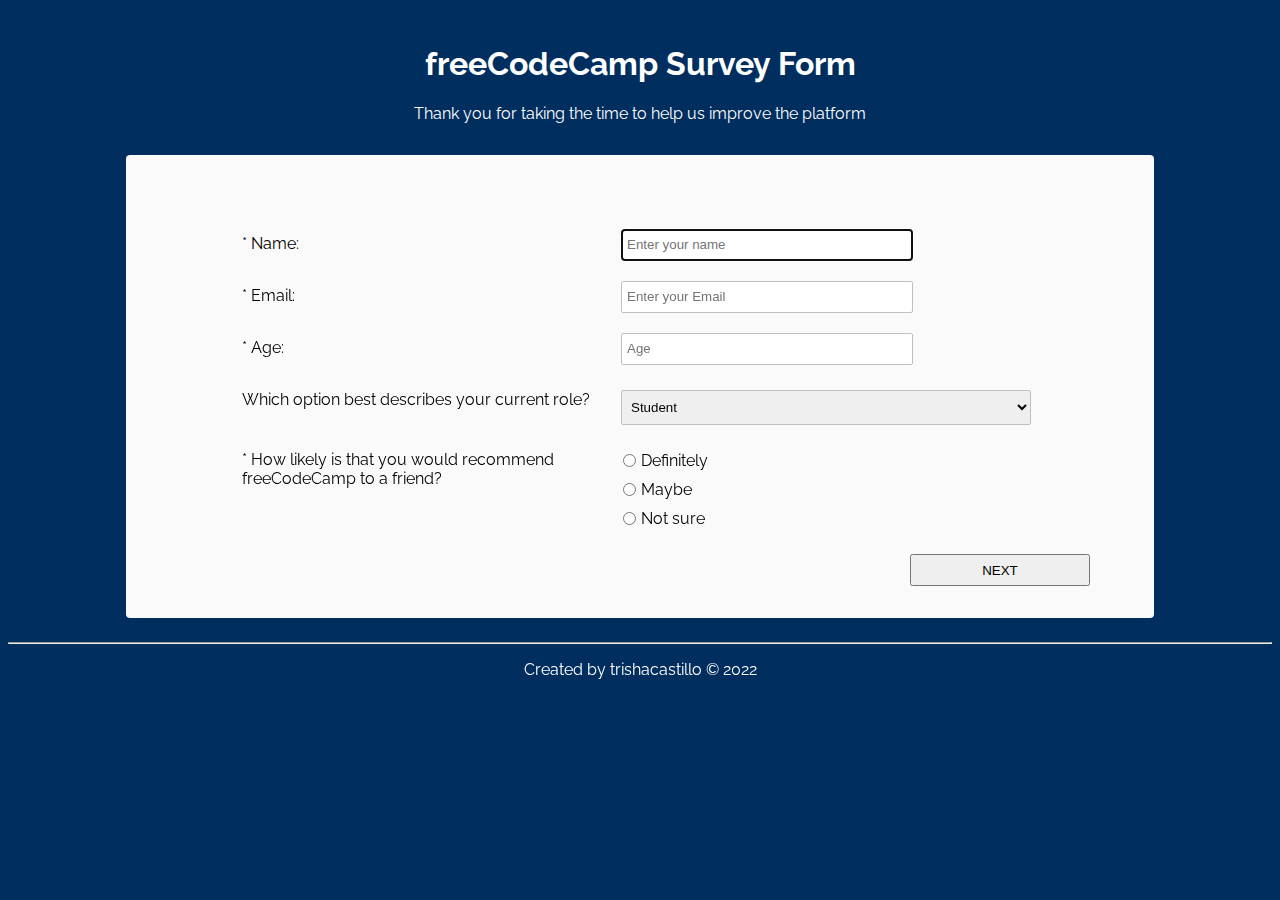
<file: Build A Survey Form/index.html>
<!DOCTYPE html>
<html>

<head>
    <title>Survey Form</title>
    <link rel="stylesheet" href="styles.css">
</head>

<body>
    <!-----------------------------------Form-heading--------------------------------->
    <div class="heading">
    <h1 id="title">freeCodeCamp Survey Form</h1>
    <p id="description">Thank you for taking the time to help us improve the platform</p>
    </div>   

    <div id="main-form">
        <form id="survey-form">
            <div id="first-page">
                <div class="rowTab">
                    <div class="labels">
                        <label id="name-label" for="name">* Name: </label>
                    </div>
                    <div class="rightTab">
                        <input autofocus type="text" name="name" id="name" class="input-field" placeholder="Enter your name" required>
                    </div>
                </div>
                <div class="rowTab">
                    <div class="labels">
                        <label id="email-label" for="name">* Email: </label>
                    </div>
                    <div class="rightTab">
                        <input type="email" name="email" id="email" class="input-field" required placeholder="Enter your Email">
                    </div>
                </div>
                <div class="rowTab">
                    <div class="labels">
                        <label id="number-label" for="age">* Age: </label>
                    </div>
                    <div class="rightTab">
                        <input type="number" name="age" id="number" min="1" max="125" class="input-field" placeholder="Age">
                    </div>
                </div>
                <div class="rowTab">
                    <div class="labels">
                        <label for="Currentpost">Which option best describes your current role?</label>
                    </div>
                    <div class="rightTab">
                        <select id="dropdown" name="currentPos" class="dropdown">
                                <option disabled value>Select an option</option>
                                <option  value="student">Student</option>
                                <option value="job">Full Time Job</option>
                                <option value="learner">Full Time Learner</option>
                                <option value="preferNo">Prefer not to say</option>
                                <option value="other">Other</option>
                                </select>
                    </div>
                </div>
                <div class="rowTab">
                    <div class="labels">
                        <label for="userRating">* How likely is that you would recommend freeCodeCamp to a friend?</label>
                    </div>
                    <div class="rightTab">
                        <ul style="list-style: none;">
                            <li class="radio"><label>Definitely<input name="radio-buttons" value="1"  type="radio" class="userRatings" ></label></li>
                            <li class="radio"><label>Maybe<input name="radio-buttons" value="2"  type="radio" class="userRatings" ></label></li>
                            <li class="radio"><label>Not sure<input name="radio-buttons" value="3"  type="radio" class="userRatings" ></label></li>
                        </ul>
                    </div>
                </div>
                <button class="btn-Next" type="button">NEXT</button>
            </div>
            

        <div id="second-page">
            <div class="rowTab">
                <div class="labels">
                    <label for="most-like">What do you like most in FCC: </label>
                </div>
                <div class="rightTab">
                    <select id="most-like" name="mostLike" class="dropdown">
                        <option disabled selected value>Select an option</option>
                        <option value="challenges">Challenges</option>
                        <option value="projects">Projects</option>
                        <option value="community">Community</option>
                        <option value="openSource">Open Source</option>
                        </select>
                </div>
            </div>
            <div class="rowTab">
                <div class="labels">
                    <label for="preferences">Things that should be improved in the future<br>(Check all that apply): </label>
                </div>
                <div class="rightTab">
                    <ul id="preferences" style="list-style: none;">
                        <li class="checkbox"><label><input name="prefer" value="1" type="checkbox" class="userRatings">Front-end Projects</label></li>
                        <li class="checkbox"><input name="prefer" value="2" type="checkbox" class="userRatings">Back-end Projects</li>
                        <li class="checkbox"><label><input name="prefer" value="3" type="checkbox" class="userRatings">Data Visualization</label></li>
                        <li class="checkbox"><label><input name="prefer" value="4" type="checkbox" class="userRatings">Challenges</label></li>
                        <li class="checkbox"><label><input name="prefer" value="5" type="checkbox" class="userRatings">Open Source Community</label></li>
                        <li class="checkbox"><label><input name="prefer" value="6" type="checkbox" class="userRatings">Gitter help rooms</label></li>
                        <li class="checkbox"><label><input name="prefer" value="7" type="checkbox" class="userRatings">Videos</label></li>
                        <li class="checkbox"><label><input name="prefer" value="8" type="checkbox" class="userRatings">City Meetups</label></li>
                        <li class="checkbox"><label><input name="prefer" value="9" type="checkbox" class="userRatings">Wiki</label></li>
                        <li class="checkbox"><label><input name="prefer" value="10" type="checkbox" class="userRatings">Forum</label></li>
                        <li class="checkbox"><label><input name="prefer" value="10" type="checkbox" class="userRatings">Additional Courses</label></li>
                    </ul>
                </div>
            </div>
            <div class="rowTab">
                <div class="labels">
                    <label for="comments">Any Comments or Suggestions?</label>
                </div>
                <div class="rightTab">
                    <textarea id="comments" class="input-field" style="height:50px;resize:vertical;" name="comment" placeholder="Enter your comment here..."></textarea>
                </div>
            </div>
            <button id="submit" type="submit">Submit</button>
        </form>
        </div>
            
    </div>
</body>
<hr/>
<footer> <p>Created by trishacastillo &copy 2022</p></footer>
<script>
 const button = document.querySelector('.btn-Next');
 button.addEventListener('click', () => {
    const element = document.querySelector('#first-page');
    element.style.display = 'none';

});
button.addEventListener('click', () => {
    const element = document.querySelector('#second-page');
    element.style.display = 'block';

});
</script>
</html>
</file>
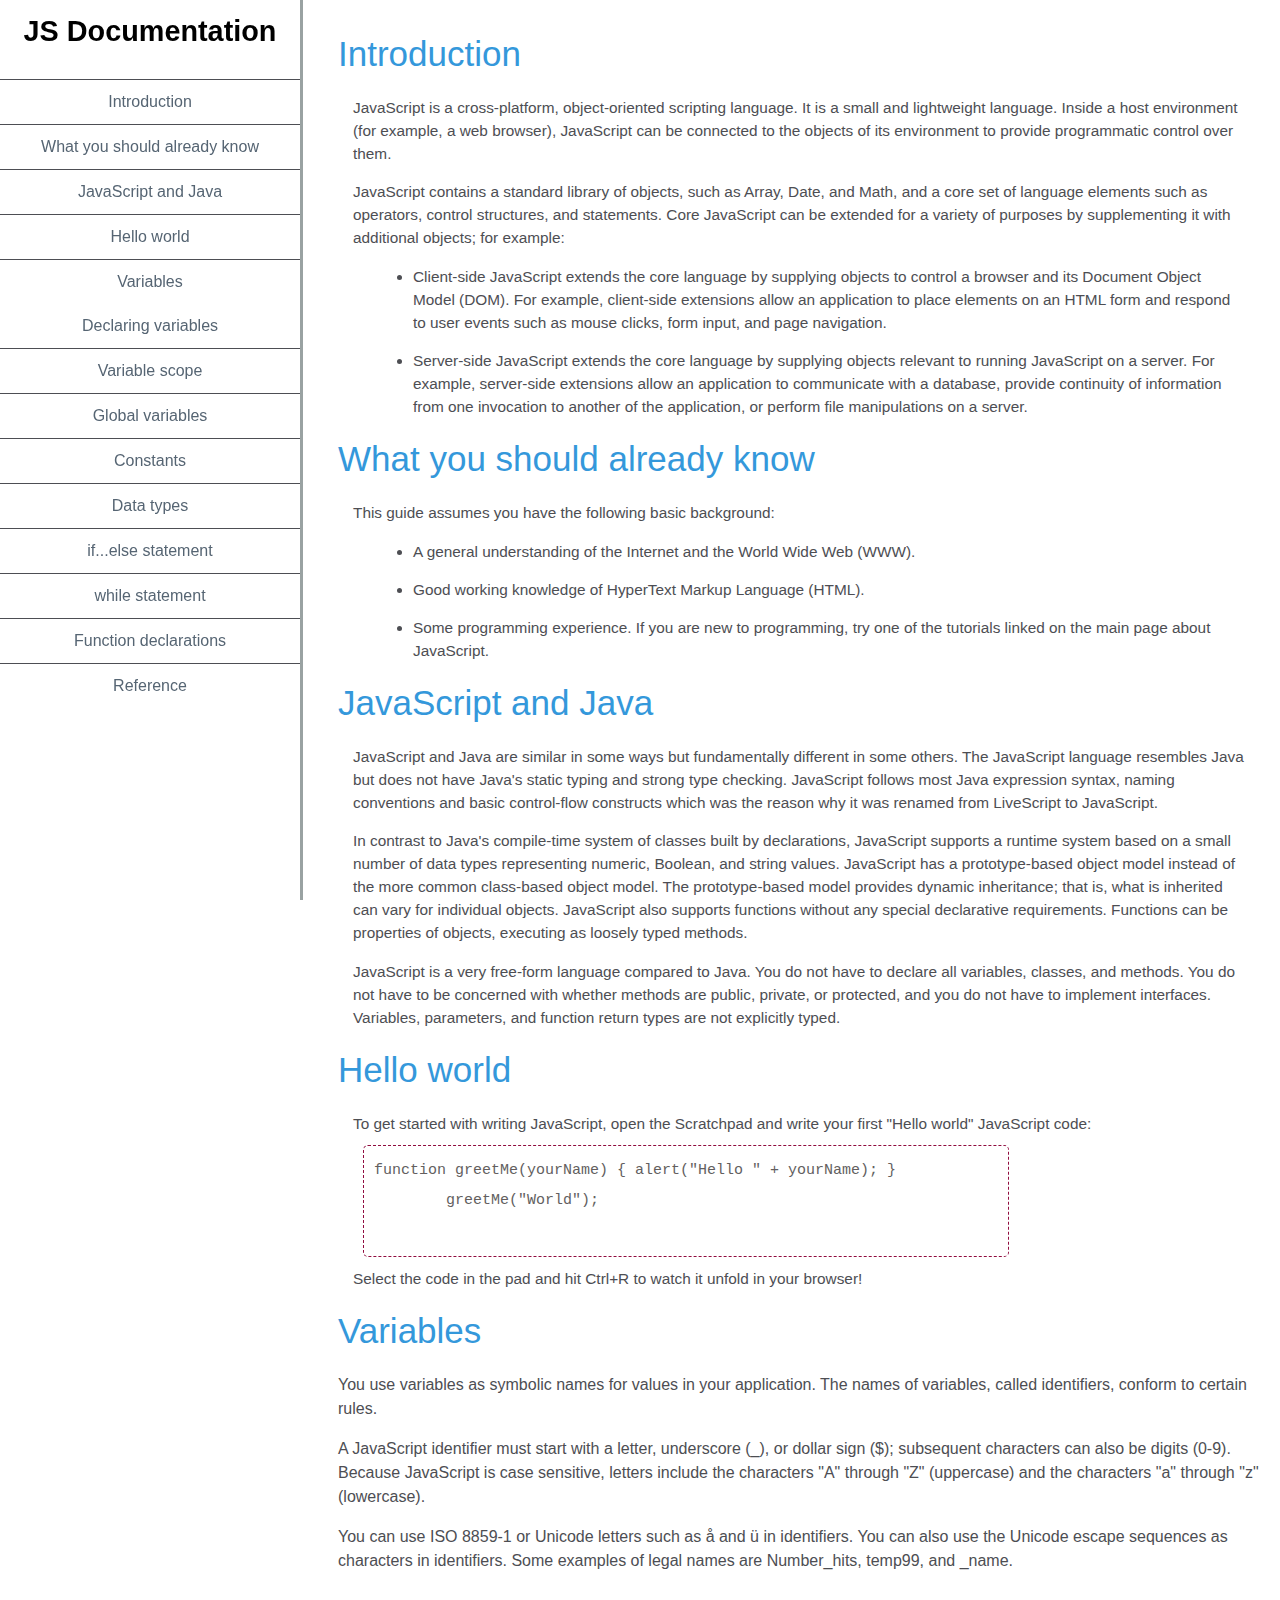
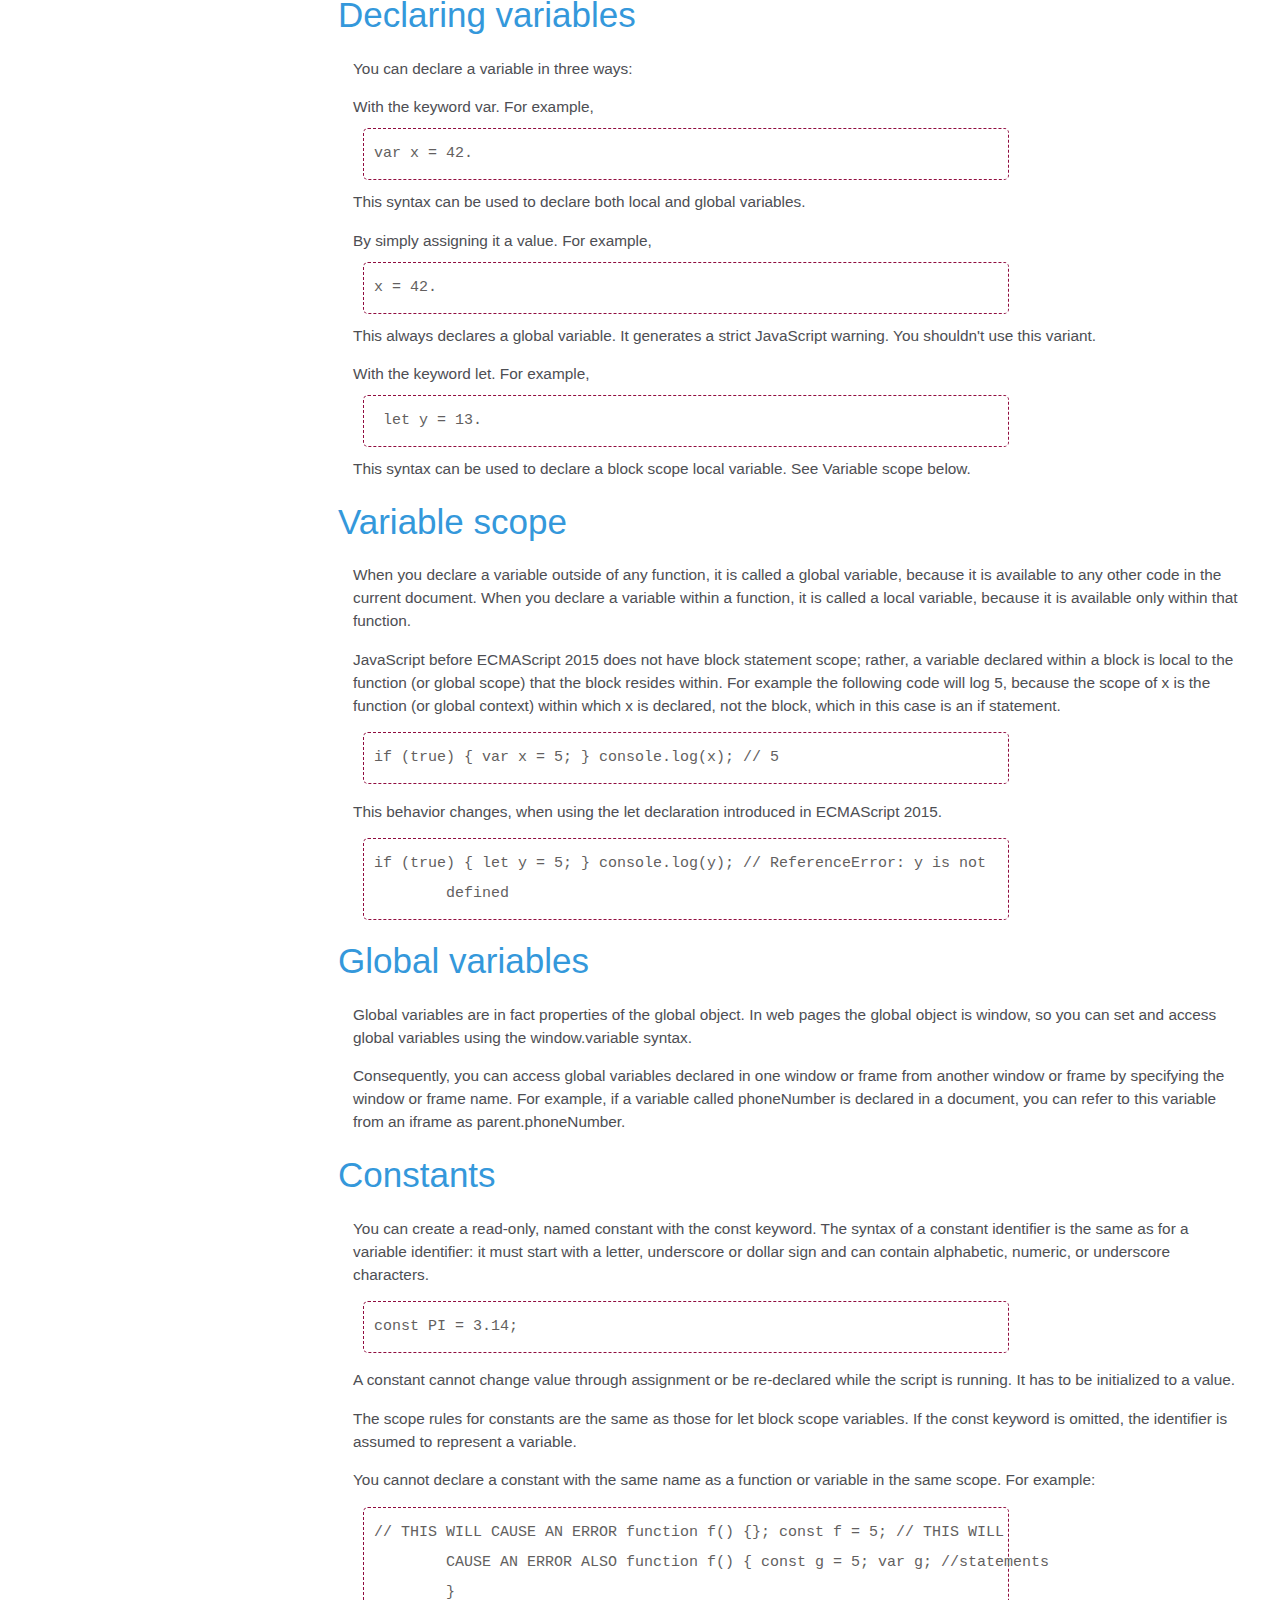
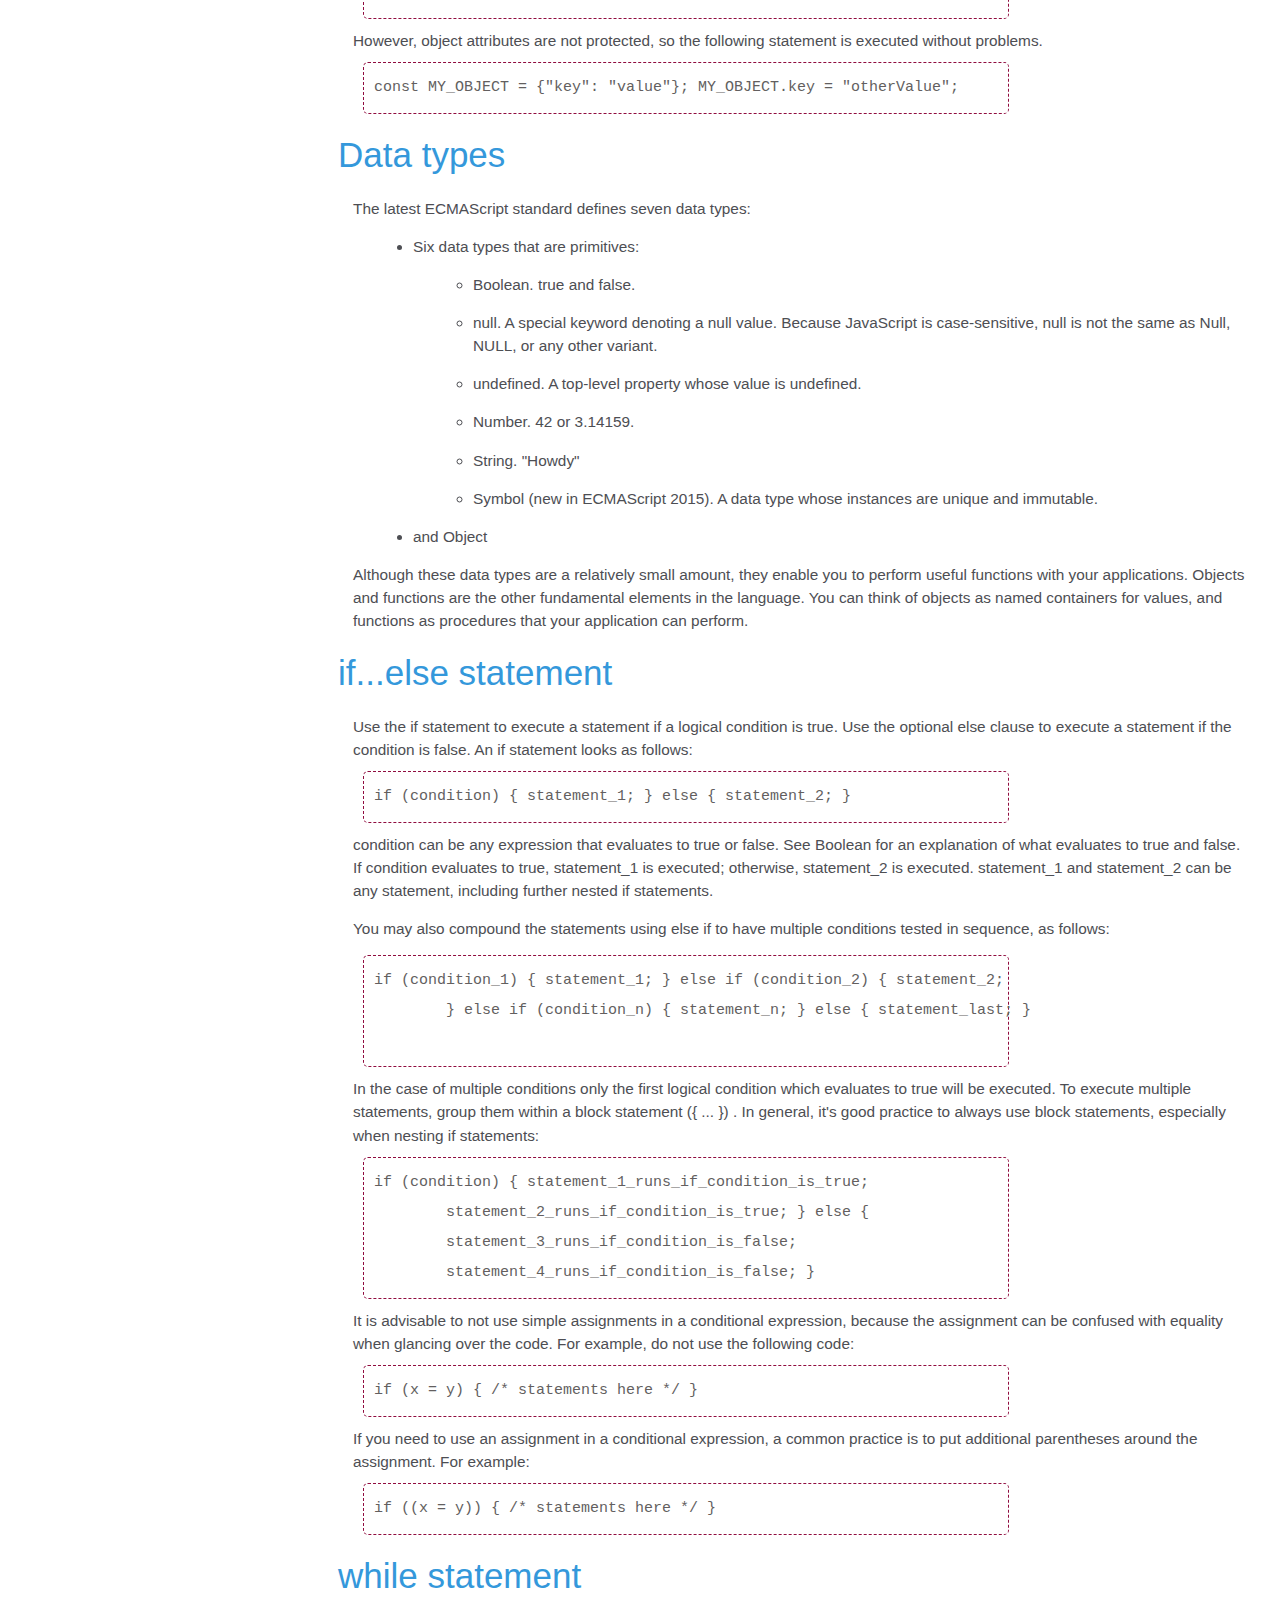
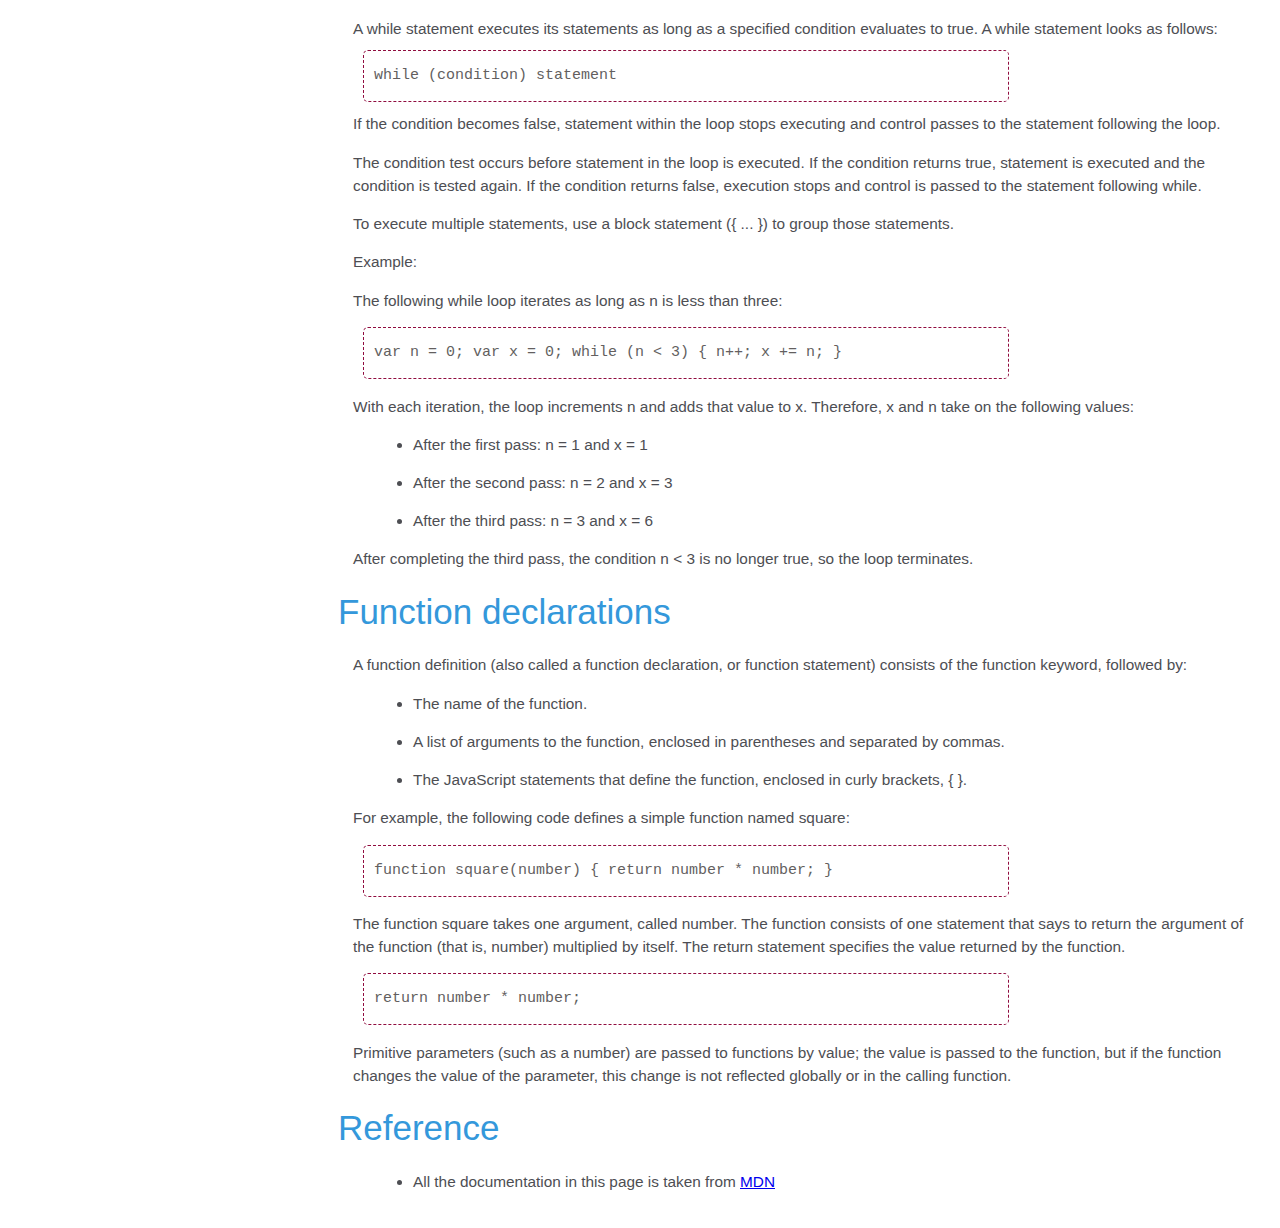
<file: Technical Documentation Page/index.html>
<!DOCTYPE html>
<html lang="en">

<head>
    <meta charset="UTF-8">
    <meta name="viewport" content="width=device-width, initial-scale=1.0">
    <meta http-equiv="X-UA-Compatible" content="ie=edge">
    <link href="styles.css" rel="stylesheet">
    <title>Technical Documentaion page</title>
</head>

<body>
    <!--------------------------------Side-navigation-bar------------------------------->
    <nav id="navbar">
        <header><b>JS Documentation</b></header>
        <ul>
            <li><a class="nav-link" href="#Introduction">Introduction</a></li>
            <li><a class="nav-link" href="#What_you_should_already_know">What you should already know</a></li>
            <li><a class="nav-link" href="#JavaScript_and_Java">JavaScript and Java</a</li>
            <li><a class="nav-link" href="#Hello_world">Hello world</a></li>
            <li><a class="nav-link" href="#Variables">Variables</a></li>
            <a class="nav-link" href="#Declaring_variables">Declaring variables</a></li>
            <li><a class="nav-link" href="#Variable_scope">Variable scope</a></li>
            <li><a class="nav-link" href="#Global_variables">Global variables</a></li>
            <li><a class="nav-link" href="#Constants">Constants</a></li>
            <li><a class="nav-link" href="#Data_types">Data types</a></li>
            <li><a class="nav-link" href="#if...else_statement">if...else statement</a></li>
            <li><a class="nav-link" href="#while_statement">while statement</a></li>
            <li><a class="nav-link" href="#Function_declarations">Function declarations</a></li>
            <li><a class="nav-link" href="#Reference">Reference</a></li>
        </ul>
    </nav>
    <!--------------------------------Main-section------------------------------------->
    <main id="main-doc">
        <section class="main-section" id="Introduction">
            <header>Introduction</header>
            <article>
                <p>
                    JavaScript is a cross-platform, object-oriented scripting language. It is a small and lightweight language. Inside a host environment (for example, a web browser), JavaScript can be connected to the objects of its environment to provide programmatic control
                    over them.
                </p>

                <p>
                    JavaScript contains a standard library of objects, such as Array, Date, and Math, and a core set of language elements such as operators, control structures, and statements. Core JavaScript can be extended for a variety of purposes by supplementing it
                    with additional objects; for example:
                </p>
                <ul>
                    <li>
                        Client-side JavaScript extends the core language by supplying objects to control a browser and its Document Object Model (DOM). For example, client-side extensions allow an application to place elements on an HTML form and respond to user events such
                        as mouse clicks, form input, and page navigation.
                    </li>
                    <li>
                        Server-side JavaScript extends the core language by supplying objects relevant to running JavaScript on a server. For example, server-side extensions allow an application to communicate with a database, provide continuity of information from one invocation
                        to another of the application, or perform file manipulations on a server.
                    </li>
                </ul>
            </article>
        </section>
        <section class="main-section" id="What_you_should_already_know">
            <header>What you should already know</header>
            <article>
                <p>This guide assumes you have the following basic background:</p>
                <ul>
                    <li>
                        A general understanding of the Internet and the World Wide Web (WWW).
                    </li>
                    <li>Good working knowledge of HyperText Markup Language (HTML).</li>
                    <li>
                        Some programming experience. If you are new to programming, try one of the tutorials linked on the main page about JavaScript.
                    </li>
                </ul>
            </article>
        </section>
        <section class="main-section" id="JavaScript_and_Java">
            <header>JavaScript and Java</header>
            <article>
                <p>
                    JavaScript and Java are similar in some ways but fundamentally different in some others. The JavaScript language resembles Java but does not have Java's static typing and strong type checking. JavaScript follows most Java expression syntax, naming conventions
                    and basic control-flow constructs which was the reason why it was renamed from LiveScript to JavaScript.
                </p>
                <p>
                    In contrast to Java's compile-time system of classes built by declarations, JavaScript supports a runtime system based on a small number of data types representing numeric, Boolean, and string values. JavaScript has a prototype-based object model instead
                    of the more common class-based object model. The prototype-based model provides dynamic inheritance; that is, what is inherited can vary for individual objects. JavaScript also supports functions without any special declarative requirements.
                    Functions can be properties of objects, executing as loosely typed methods.
                </p>
                <p>
                    JavaScript is a very free-form language compared to Java. You do not have to declare all variables, classes, and methods. You do not have to be concerned with whether methods are public, private, or protected, and you do not have to implement interfaces.
                    Variables, parameters, and function return types are not explicitly typed.
                </p>
            </article>
        </section>
        <section class="main-section" id="Hello_world">
            <header>Hello world</header>
            <article>
                To get started with writing JavaScript, open the Scratchpad and write your first "Hello world" JavaScript code:
                <code>function greetMe(yourName) { alert("Hello " + yourName); }
        greetMe("World");
      </code> Select the code in the pad and hit Ctrl+R to watch it unfold in your browser!
            </article>
        </section>
        <section class="main-section" id="Variables">
            <header>Variables</header>
            <p>
                You use variables as symbolic names for values in your application. The names of variables, called identifiers, conform to certain rules.
            </p>
            <p>
                A JavaScript identifier must start with a letter, underscore (_), or dollar sign ($); subsequent characters can also be digits (0-9). Because JavaScript is case sensitive, letters include the characters "A" through "Z" (uppercase) and the characters "a"
                through "z" (lowercase).
            </p>
            <p>
                You can use ISO 8859-1 or Unicode letters such as å and ü in identifiers. You can also use the Unicode escape sequences as characters in identifiers. Some examples of legal names are Number_hits, temp99, and _name.
            </p>
        </section>
        <section class="main-section" id="Declaring_variables">
            <header>Declaring variables</header>
            <article>
                You can declare a variable in three ways:
                <p>
                    With the keyword var. For example, <code>var x = 42.</code> This syntax can be used to declare both local and global variables.
                </p>
                <p>
                    By simply assigning it a value. For example, <code>x = 42.</code> This always declares a global variable. It generates a strict JavaScript warning. You shouldn't use this variant.
                </p>
                <p>
                    With the keyword let. For example,<code> let y = 13.</code> This syntax can be used to declare a block scope local variable. See Variable scope below.
                </p>
            </article>
        </section>
        <section class="main-section" id="Variable_scope">
            <header>Variable scope</header>
            <article>
                <p>
                    When you declare a variable outside of any function, it is called a global variable, because it is available to any other code in the current document. When you declare a variable within a function, it is called a local variable, because it is available
                    only within that function.
                </p>
                <p>
                    JavaScript before ECMAScript 2015 does not have block statement scope; rather, a variable declared within a block is local to the function (or global scope) that the block resides within. For example the following code will log 5, because the scope of
                    x is the function (or global context) within which x is declared, not the block, which in this case is an if statement.
                </p>
                <code>if (true) { var x = 5; } console.log(x); // 5</code>
                <p>
                    This behavior changes, when using the let declaration introduced in ECMAScript 2015.
                </p>
                <code>if (true) { let y = 5; } console.log(y); // ReferenceError: y is not
        defined</code>
            </article>
        </section>
        <section class="main-section" id="Global_variables">
            <header>Global variables</header>
            <article>
                <p>
                    Global variables are in fact properties of the global object. In web pages the global object is window, so you can set and access global variables using the window.variable syntax.
                </p>
                <p>
                    Consequently, you can access global variables declared in one window or frame from another window or frame by specifying the window or frame name. For example, if a variable called phoneNumber is declared in a document, you can refer to this variable
                    from an iframe as parent.phoneNumber.
                </p>
            </article>
        </section>
        <section class="main-section" id="Constants">
            <header>Constants</header>
            <article>
                <p>
                    You can create a read-only, named constant with the const keyword. The syntax of a constant identifier is the same as for a variable identifier: it must start with a letter, underscore or dollar sign and can contain alphabetic, numeric, or underscore
                    characters.
                </p>
                <code>const PI = 3.14;</code>
                <p>
                    A constant cannot change value through assignment or be re-declared while the script is running. It has to be initialized to a value.
                </p>
                <p>
                    The scope rules for constants are the same as those for let block scope variables. If the const keyword is omitted, the identifier is assumed to represent a variable.
                </p>
                <p>
                    You cannot declare a constant with the same name as a function or variable in the same scope. For example:
                </p>

                <code>// THIS WILL CAUSE AN ERROR function f() {}; const f = 5; // THIS WILL
        CAUSE AN ERROR ALSO function f() { const g = 5; var g; //statements
        }</code
      >
      However, object attributes are not protected, so the following statement
      is executed without problems.
      <code
        >const MY_OBJECT = {"key": "value"}; MY_OBJECT.key = "otherValue";</code
      >
    </article>
  </section>
  <section class="main-section" id="Data_types">
    <header>Data types</header>
    <article>
      <p>The latest ECMAScript standard defines seven data types:</p>
      <ul>
        <li>
          <p>Six data types that are primitives:</p>
          <ul>
            <li>Boolean. true and false.</li>
            <li>
              null. A special keyword denoting a null value. Because JavaScript
              is case-sensitive, null is not the same as Null, NULL, or any
              other variant.
            </li>
            <li>undefined. A top-level property whose value is undefined.</li>
            <li>Number. 42 or 3.14159.</li>
            <li>String. "Howdy"</li>
            <li>
              Symbol (new in ECMAScript 2015). A data type whose instances are
              unique and immutable.
            </li>
          </ul>
        </li>

        <li>and Object</li>
      </ul>
      Although these data types are a relatively small amount, they enable you
      to perform useful functions with your applications. Objects and functions
      are the other fundamental elements in the language. You can think of
      objects as named containers for values, and functions as procedures that
      your application can perform.
    </article>
  </section>
  <section class="main-section" id="if...else_statement">
    <header>if...else statement</header>
    <article>
      Use the if statement to execute a statement if a logical condition is
      true. Use the optional else clause to execute a statement if the condition
      is false. An if statement looks as follows:

      <code>if (condition) { statement_1; } else { statement_2; }</code> condition can be any expression that evaluates to true or false. See Boolean for an explanation of what evaluates to true and false. If condition evaluates to true,
                statement_1 is executed; otherwise, statement_2 is executed. statement_1 and statement_2 can be any statement, including further nested if statements.
                <p>
                    You may also compound the statements using else if to have multiple conditions tested in sequence, as follows:
                </p>
                <code>if (condition_1) { statement_1; } else if (condition_2) { statement_2;
        } else if (condition_n) { statement_n; } else { statement_last; }
      </code> In the case of multiple conditions only the first logical condition which evaluates to true will be executed. To execute multiple statements, group them within a block statement ({ ... }) . In general, it's good practice
                to always use block statements, especially when nesting if statements:

                <code>if (condition) { statement_1_runs_if_condition_is_true;
        statement_2_runs_if_condition_is_true; } else {
        statement_3_runs_if_condition_is_false;
        statement_4_runs_if_condition_is_false; }</code
      >
      It is advisable to not use simple assignments in a conditional expression,
      because the assignment can be confused with equality when glancing over
      the code. For example, do not use the following code:
      <code>if (x = y) { /* statements here */ }</code> If you need to use an assignment in a conditional expression, a common practice is to put additional parentheses around the assignment. For example:

                <code>if ((x = y)) { /* statements here */ }</code>
            </article>
        </section>
        <section class="main-section" id="while_statement">
            <header>while statement</header>
            <article>
                A while statement executes its statements as long as a specified condition evaluates to true. A while statement looks as follows:

                <code>while (condition) statement</code> If the condition becomes false, statement within the loop stops executing and control passes to the statement following the loop.

                <p>
                    The condition test occurs before statement in the loop is executed. If the condition returns true, statement is executed and the condition is tested again. If the condition returns false, execution stops and control is passed to the statement following
                    while.
                </p>

                <p>
                    To execute multiple statements, use a block statement ({ ... }) to group those statements.
                </p>

                Example:

                <p>The following while loop iterates as long as n is less than three:</p>

                <code>var n = 0; var x = 0; while (n &lt; 3) { n++; x += n; }</code>
                <p>
                    With each iteration, the loop increments n and adds that value to x. Therefore, x and n take on the following values:
                </p>

                <ul>
                    <li>After the first pass: n = 1 and x = 1</li>
                    <li>After the second pass: n = 2 and x = 3</li>
                    <li>After the third pass: n = 3 and x = 6</li>
                </ul>
                <p>
                    After completing the third pass, the condition n &lt; 3 is no longer true, so the loop terminates.
                </p>
            </article>
        </section>
        <section class="main-section" id="Function_declarations">
            <header>Function declarations</header>
            <article>
                A function definition (also called a function declaration, or function statement) consists of the function keyword, followed by:

                <ul>
                    <li>The name of the function.</li>
                    <li>
                        A list of arguments to the function, enclosed in parentheses and separated by commas.
                    </li>
                    <li>
                        The JavaScript statements that define the function, enclosed in curly brackets, { }.
                    </li>
                </ul>
                <p>
                    For example, the following code defines a simple function named square:
                </p>

                <code>function square(number) { return number * number; }</code>
                <p>
                    The function square takes one argument, called number. The function consists of one statement that says to return the argument of the function (that is, number) multiplied by itself. The return statement specifies the value returned by the function.
                </p>
                <code>return number * number;</code>
                <p>
                    Primitive parameters (such as a number) are passed to functions by value; the value is passed to the function, but if the function changes the value of the parameter, this change is not reflected globally or in the calling function.
                </p>
            </article>
        </section>
        <section class="main-section" id="Reference">
            <header>Reference</header>
            <article>
                <ul>
                    <li>
                        All the documentation in this page is taken from
                        <a href="https://developer.mozilla.org/en-US/docs/Web/JavaScript/Guide" target="_blank">MDN</a>
                    </li>
                </ul>
            </article>
        </section>
    </main>

</body>

</html>
</file>
<file: Build A Survey Form/styles.css>
@import url(https://fonts.googleapis.com/css?family=Raleway:400,500);
html,
body {
    background: #002e5f;
    text-align: center;
    font-family: 'Raleway', Helvetica, sans-serif;
    min-width: 320px;
}
#title, #description{
    color:white;
}
.heading{
    padding: 1em;
}
#second-page{
    display: none;
}
.input-field:hover{
    border:1px solid #002e5f;
}
.btn-Next{
    padding: .5em;
    width: 20%;
    float: right;
}

#main-form {
    background: rgb(250, 250, 250);
    margin: 0 auto;
    margin-bottom: 1.5em;
    border-radius: 4px;
    width: 75%;
    max-width: 900px;
    padding: 4em;
}

.labels {
    display: inline-block;
    text-align: left;
    width: 40%;
    padding: 5px;
    vertical-align: top;
    margin-top: 10px;
}

.rightTab {
    display: inline-block;
    text-align: left;
    width: 48%;
    vertical-align: middle;
}

.input-field {
    height: 20px;
    width: 280px;
    padding: 5px;
    margin: 10px;
    border: 1px solid #c0c0c0;
    border-radius: 2px;
}

#userAge {
    width: 40px;
}

.userRatings,
input[type="checkbox"] {
    float: left;
    margin-right: 5px;
}

#submit {
    background-color: #002e5f;
    border-radius: 4px;
    color: white;
    font-size: 1em;
    height: 40px;
    width: 20%;
    margin: 10px;
    border: 0px solid;
    float: right;
}

#submit:hover {
    cursor: pointer;
    background: #011f3f;
}

.dropdown {
    height: 35px;
    width: 95%;
    padding: 5px;
    margin: 10px;
    margin-top: 15px;
    border: 1px solid #c0c0c0;
    border-radius: 2px;
}

.radio,
.checkbox {
    position: relative;
    left: -43px;
    margin-left: 10px;
    display: block;
    padding-bottom: 10px;
}
footer{
    color: white;
}


/*-------------Tablet View (For Responsive Design)--------------*/

@media screen and (max-width: 833px) {
    .input-field {
        width: 90%;
    }
    select {
        width: 90%;
    }
    
}


/*-------------Mobile View (For Responsive Design)--------------*/

@media screen and (max-width: 520px) {
    .labels {
        width: 100%;
        text-align: left;
    }
    .rightTab {
        width: 80%;
        float: left;
    }
    .input-field {
        width: 100%;
    }
    select {
        width: 100%;
    }
    h2 {
        font-size: 15px;
        padding: 2px;
    }
}
</file>
<file: Technical Documentation Page/styles.css>
html,
body {
    min-width: 290px;
    color: #4d4e53;
    background-color: #ffffff;
    font-family: "Open Sans", Arial, sans-serif;
    line-height: 1.5;
}


/*-----------------Side-Nav-bar-------------------------*/

#navbar {
    position: fixed;
    min-width: 290px;
    text-align: center;
    top: 0px;
    left: 0px;
    width: 300px;
    height: 100%;
    border-right: solid;
    border-color: rgba(0, 22, 22, 0.4);
}

#navbar header {
    background: white;
    margin: 0px;
    padding: 10px;
    box-sizing: border-box;
}

header {
    color: black;
    margin: 10px;
    text-align: center;
    font-size: 1.8em;
    font-weight: thin;
}

#main-doc header {
    font-family: 'Dosis', sans-serif;
    font-size: 35px;
    color: #3498DB;
    text-align: left;
    margin: 0px;
}

#navbar ul {
    background: white;
    height: 88%;
    padding: 0;
    overflow-y: auto;
    overflow-x: hidden;
}

#navbar li {
    color: #4d4e53;
    border-top: 1px solid;
    list-style: none;
    position: relative;
    width: 100%;
}

#navbar a {
    display: block;
    padding: 10px 30px;
    color: #566573;
    font-weight: 520;
    text-decoration: none;
    cursor: pointer;
}

#navbar a:hover {
    color: white;
    transition: 1.0s ease;
    background: gray;
    text-decoration: underline;
}


/*-----------------Main-Section-------------------------*/

#main-doc {
    position: absolute;
    margin-left: 310px;
    padding: 20px;
    margin-bottom: 110px;
}

section article {
    color: #4d4e53;
    margin: 15px;
    font-size: 0.96em;
}

section li {
    margin: 15px 0px 0px 20px;
}

code {
    color: rgb(99, 95, 95);
    font-size: 15px;
    display: block;
    text-align: left;
    white-space: pre;
    padding: 10px;
    margin: 10px;
    line-height: 2;
    word-wrap: normal;
    word-break: normal;
    background-color: #f7f7f7;
    width: 70%;
    border-radius: 5px;
    line-height: 2;
    background-color: white;
    border: 1px dashed #900C3F;
}

code:hover {
    color: rgb(99, 95, 95);
    transition: 1.0s ease;
    background: rgb(115, 153, 235);
}

@media only screen and (max-width: 815px) {
    /* For mobile phones: */
    #navbar ul {
        border: 1px solid;
        height: 207px;
    }
    #navbar {
        background-color: white;
        position: absolute;
        top: 0;
        padding: 0;
        margin: 0;
        width: 100%;
        max-height: 275px;
        border: none;
        z-index: 1;
        border-bottom: 2px solid;
    }
    #main-doc {
        position: relative;
        margin-left: 0px;
        margin-top: 270px;
    }
}

@media only screen and (max-width: 400px) {
    #main-doc {
        margin-left: -10px;
    }
    code {
        margin-left: -20px;
        overflow: hidden;
        text-overflow: ellipsis;
        width: 100%;
        padding: 10px;
        padding-left: 10px;
        padding-right: 45px;
        min-width: 233px;
    }
    #main-doc header {
        font-size: 25px;
    }
    #navbar header {
        font-size: 20px;
        text-align: center;
        box-sizing: border-box;
    }
    #navbar {
        width: 100%;
        max-height: 250px;
    }
}
</file>
